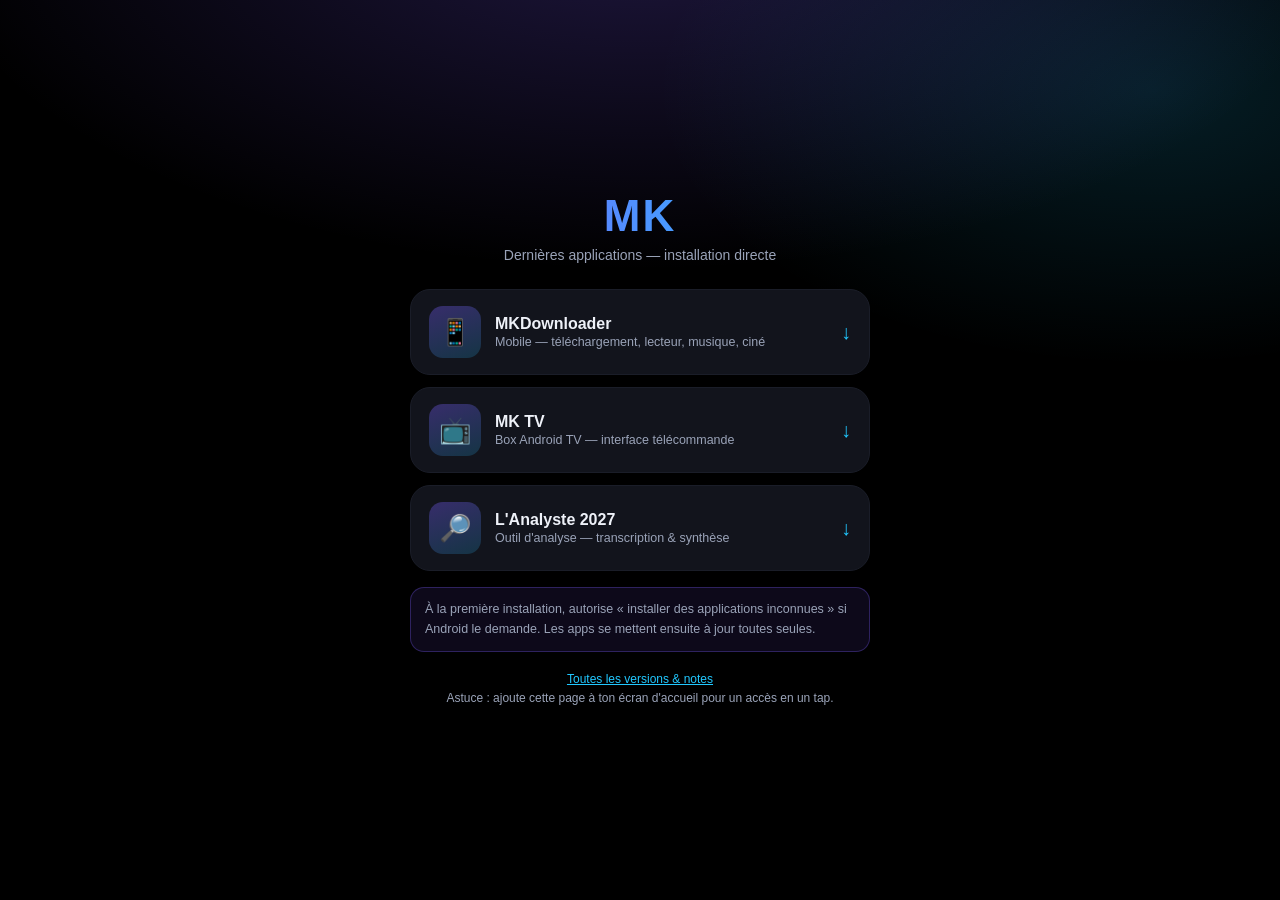
<file: docs/index.html>
<!doctype html>
<html lang="fr">
<head>
<meta charset="utf-8" />
<meta name="viewport" content="width=device-width, initial-scale=1, viewport-fit=cover" />
<title>MK — Téléchargements</title>
<link rel="icon" href="data:image/svg+xml,<svg xmlns='http://www.w3.org/2000/svg' viewBox='0 0 100 100'><text y='.9em' font-size='90'>📥</text></svg>" />
<style>
  :root { --bg:#000; --card:#12141C; --card2:#1A1D28; --text:#EEF1F8; --dim:#9AA3B8; --accent:#7C5CFF; --accent2:#21C8FF; }
  * { box-sizing:border-box; -webkit-tap-highlight-color:transparent; }
  body { margin:0; min-height:100vh; background:
      radial-gradient(1200px 600px at 50% -10%, rgba(124,92,255,.25), transparent 60%),
      radial-gradient(900px 500px at 90% 10%, rgba(33,200,255,.15), transparent 55%), var(--bg);
      color:var(--text); font-family:-apple-system,BlinkMacSystemFont,"Segoe UI",Roboto,sans-serif;
      display:flex; align-items:center; justify-content:center; padding:28px 18px calc(28px + env(safe-area-inset-bottom)); }
  .wrap { width:100%; max-width:460px; }
  header { text-align:center; margin-bottom:26px; }
  .logo { font-size:44px; font-weight:800; letter-spacing:2px;
      background:linear-gradient(90deg,var(--accent),var(--accent2)); -webkit-background-clip:text;
      background-clip:text; color:transparent; }
  .sub { color:var(--dim); font-size:14px; margin-top:6px; }
  a.card { display:flex; align-items:center; gap:14px; text-decoration:none; color:var(--text);
      background:var(--card); border:1px solid var(--card2); border-radius:20px; padding:16px 18px;
      margin-bottom:12px; transition:transform .12s ease, border-color .12s ease, background .12s ease; }
  a.card:active { transform:scale(.98); }
  a.card:hover { border-color:var(--accent); background:var(--card2); }
  .ico { width:52px; height:52px; flex:0 0 52px; border-radius:14px; display:flex; align-items:center;
      justify-content:center; font-size:26px; background:linear-gradient(160deg,rgba(124,92,255,.35),rgba(33,200,255,.18)); }
  .meta { flex:1; min-width:0; }
  .t { font-weight:700; font-size:16px; }
  .d { color:var(--dim); font-size:12.5px; margin-top:2px; }
  .dl { color:var(--accent2); font-weight:700; font-size:20px; }
  .foot { text-align:center; color:var(--dim); font-size:12px; margin-top:18px; line-height:1.6; }
  .foot a { color:var(--accent2); }
  .note { background:rgba(124,92,255,.10); border:1px solid rgba(124,92,255,.30); border-radius:14px;
      padding:12px 14px; color:var(--dim); font-size:12.5px; margin-top:16px; line-height:1.55; }
</style>
</head>
<body>
  <div class="wrap">
    <header>
      <div class="logo">MK</div>
      <div class="sub">Dernières applications — installation directe</div>
    </header>

    <a class="card" href="https://github.com/MKMemories/MKDownloader/releases/latest/download/MKDownloader.apk">
      <div class="ico">📱</div>
      <div class="meta"><div class="t">MKDownloader</div><div class="d">Mobile — téléchargement, lecteur, musique, ciné</div></div>
      <div class="dl">↓</div>
    </a>

    <a class="card" href="https://github.com/MKMemories/MKDownloader/releases/latest/download/MKTv.apk">
      <div class="ico">📺</div>
      <div class="meta"><div class="t">MK TV</div><div class="d">Box Android TV — interface télécommande</div></div>
      <div class="dl">↓</div>
    </a>

    <a class="card" href="https://github.com/MKMemories/MKDownloader/releases/latest/download/LAnalyste2027.apk">
      <div class="ico">🔎</div>
      <div class="meta"><div class="t">L'Analyste 2027</div><div class="d">Outil d'analyse — transcription &amp; synthèse</div></div>
      <div class="dl">↓</div>
    </a>

    <div class="note">
      À la première installation, autorise « installer des applications inconnues » si Android le demande.
      Les apps se mettent ensuite à jour toutes seules.
    </div>

    <div class="foot">
      <a href="https://github.com/MKMemories/MKDownloader/releases/tag/latest">Toutes les versions & notes</a><br />
      Astuce : ajoute cette page à ton écran d'accueil pour un accès en un tap.
    </div>
  </div>
</body>
</html>
</file>
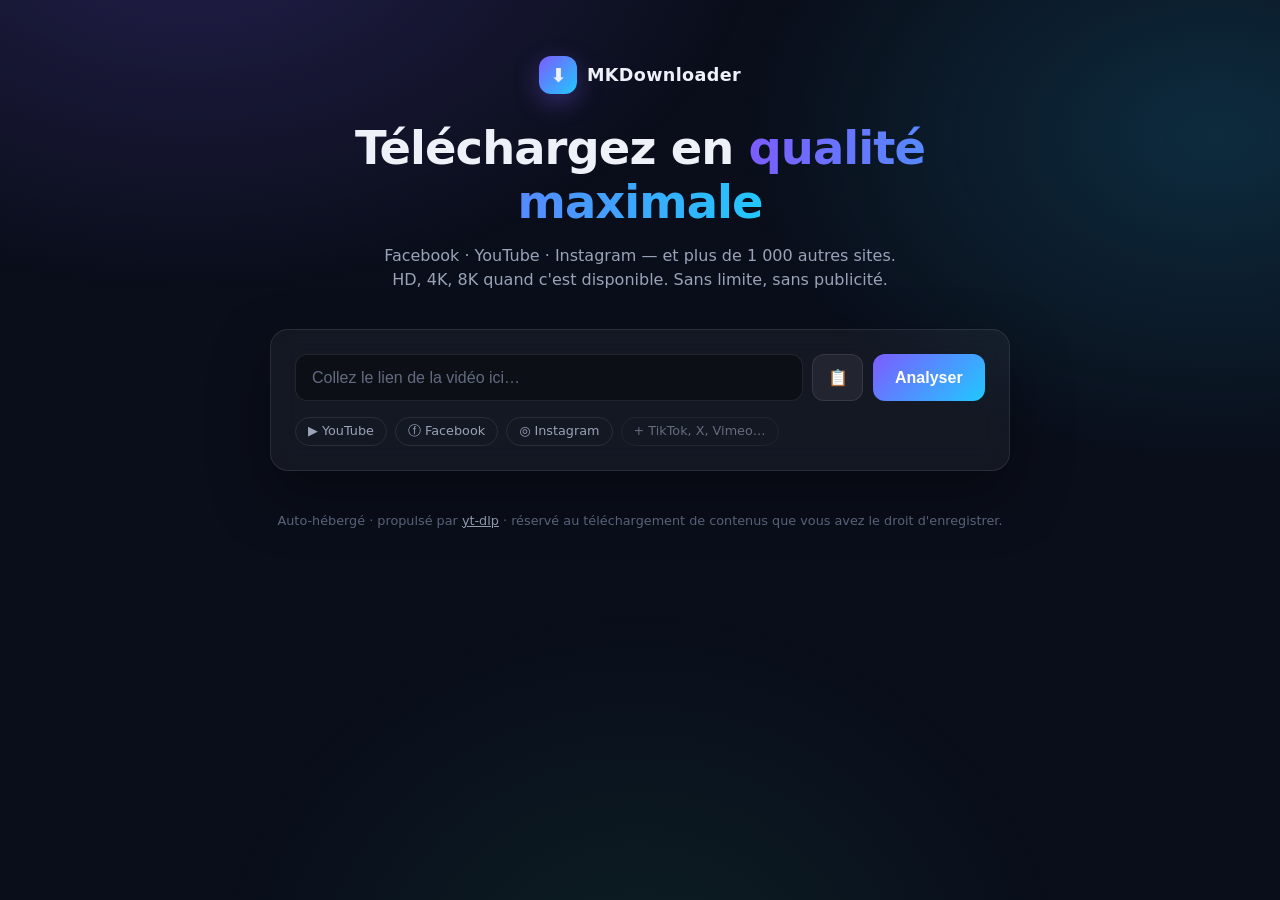
<file: static/index.html>
<!DOCTYPE html>
<html lang="fr">
<head>
  <meta charset="UTF-8">
  <meta name="viewport" content="width=device-width, initial-scale=1.0, viewport-fit=cover">
  <title>MKDownloader — Regarder &amp; télécharger en HD/4K</title>
  <meta name="description" content="Regardez et téléchargez vos vidéos Facebook, YouTube et Instagram en qualité maximale.">
  <link rel="icon" type="image/png" href="icon.png">
  <link rel="apple-touch-icon" href="icon.png">
  <link rel="stylesheet" href="style.css">

  <!-- PWA : installable sur iPhone via « Partager → Ajouter à l'écran d'accueil » -->
  <link rel="manifest" href="manifest.webmanifest">
  <meta name="theme-color" content="#0A0E1A">
  <meta name="mobile-web-app-capable" content="yes">
  <meta name="apple-mobile-web-app-capable" content="yes">
  <meta name="apple-mobile-web-app-status-bar-style" content="black-translucent">
  <meta name="apple-mobile-web-app-title" content="MKDownloader">
</head>
<body>
  <div class="bg-glow" aria-hidden="true"></div>

  <main class="shell">
    <header class="hero">
      <div class="brand">
        <div class="brand-mark">⬇</div>
        <span class="brand-name">MKDownloader</span>
      </div>
      <h1>Téléchargez en <span class="grad">qualité maximale</span></h1>
      <p class="tagline">Facebook · YouTube · Instagram — et plus de 1 000 autres sites.<br>
      HD, 4K, 8K quand c'est disponible. Sans limite, sans publicité.</p>
    </header>

    <section class="card" id="input-card">
      <form id="url-form" autocomplete="off">
        <div class="url-row">
          <input type="url" id="url-input" placeholder="Collez le lien de la vidéo ici…"
                 required spellcheck="false" inputmode="url">
          <button type="button" id="paste-btn" class="ghost-btn" title="Coller depuis le presse-papiers">📋</button>
          <button type="submit" id="analyze-btn" class="primary-btn">
            <span class="btn-label">Analyser</span>
          </button>
        </div>
      </form>
      <div class="platforms">
        <span class="chip">▶ YouTube</span>
        <span class="chip">ⓕ Facebook</span>
        <span class="chip">◎ Instagram</span>
        <span class="chip muted">+ TikTok, X, Vimeo…</span>
      </div>
      <p class="error" id="error-box" hidden></p>
    </section>

    <section class="card video-card" id="video-card" hidden>
      <div class="video-head">
        <img id="thumb" alt="" referrerpolicy="no-referrer">
        <div class="video-meta">
          <span class="badge" id="platform-badge"></span>
          <h2 id="video-title"></h2>
          <p class="sub" id="video-sub"></p>
        </div>
      </div>

      <video id="player" controls playsinline preload="none" hidden
             style="width:100%;border-radius:16px;margin-bottom:14px;background:#000"></video>

      <button class="primary-btn big" id="play-btn">
        <span class="btn-label">▶ Regarder dans le navigateur</span>
      </button>

      <div class="quality-block">
        <p class="label">Qualité</p>
        <div class="quality-grid" id="quality-grid"></div>
      </div>

      <button class="primary-btn big" id="download-btn">
        <span class="btn-label">⬇ Télécharger</span>
      </button>

      <div class="progress-block" id="progress-block" hidden>
        <div class="progress-track"><div class="progress-fill" id="progress-fill"></div></div>
        <p class="progress-info"><span id="progress-status">Préparation…</span><span id="progress-detail"></span></p>
      </div>

      <a class="primary-btn big success" id="save-btn" hidden>
        <span class="btn-label">💾 Enregistrer le fichier</span>
      </a>
      <p class="hint" id="done-hint" hidden>Le fichier reste disponible quelques heures, puis il est purgé automatiquement du serveur.</p>
    </section>

    <footer class="foot">
      <p>Auto-hébergé · propulsé par <a href="https://github.com/yt-dlp/yt-dlp" rel="noopener" target="_blank">yt-dlp</a> ·
      réservé au téléchargement de contenus que vous avez le droit d'enregistrer.</p>
    </footer>
  </main>

  <dialog id="password-dialog">
    <form method="dialog" id="password-form">
      <h3>Accès protégé</h3>
      <p>Cette instance demande un mot de passe.</p>
      <input type="password" id="password-input" placeholder="Mot de passe" required>
      <button type="submit" class="primary-btn">Entrer</button>
    </form>
  </dialog>

  <script src="app.js"></script>
</body>
</html>
</file>
<file: static/style.css>
:root {
  --bg: #0a0e1a;
  --card: rgba(255, 255, 255, 0.045);
  --card-border: rgba(255, 255, 255, 0.09);
  --text: #eef1f8;
  --text-dim: #9aa3b8;
  --accent-1: #7c5cff;
  --accent-2: #21c8ff;
  --success: #2ee6a8;
  --danger: #ff6b7a;
  --radius: 18px;
  font-size: 16px;
}

* { margin: 0; padding: 0; box-sizing: border-box; }

body {
  font-family: "Inter", "Segoe UI", system-ui, -apple-system, sans-serif;
  background: var(--bg);
  color: var(--text);
  min-height: 100vh;
  -webkit-font-smoothing: antialiased;
}

.bg-glow {
  position: fixed; inset: 0; z-index: -1; pointer-events: none;
  background:
    radial-gradient(60rem 40rem at 15% -10%, rgba(124, 92, 255, 0.22), transparent 60%),
    radial-gradient(50rem 35rem at 95% 15%, rgba(33, 200, 255, 0.16), transparent 60%),
    radial-gradient(45rem 40rem at 50% 110%, rgba(46, 230, 168, 0.08), transparent 60%);
}

.shell { max-width: 780px; margin: 0 auto; padding: 3.5rem 1.25rem 2rem; }

/* ---- En-tête ---- */
.hero { text-align: center; margin-bottom: 2.25rem; }
.brand {
  display: inline-flex; align-items: center; gap: 0.6rem;
  margin-bottom: 1.75rem;
}
.brand-mark {
  width: 2.4rem; height: 2.4rem; display: grid; place-items: center;
  border-radius: 12px; font-size: 1.2rem; font-weight: 700;
  background: linear-gradient(135deg, var(--accent-1), var(--accent-2));
  box-shadow: 0 8px 24px rgba(124, 92, 255, 0.35);
}
.brand-name { font-weight: 700; letter-spacing: 0.02em; font-size: 1.1rem; }

h1 { font-size: clamp(1.9rem, 5vw, 2.9rem); font-weight: 800; letter-spacing: -0.02em; line-height: 1.15; }
.grad {
  background: linear-gradient(90deg, var(--accent-1), var(--accent-2));
  -webkit-background-clip: text; background-clip: text; color: transparent;
}
.tagline { color: var(--text-dim); margin-top: 0.9rem; line-height: 1.55; }

/* ---- Cartes ---- */
.card {
  background: var(--card);
  border: 1px solid var(--card-border);
  border-radius: var(--radius);
  padding: 1.5rem;
  backdrop-filter: blur(14px);
  box-shadow: 0 24px 60px rgba(0, 0, 0, 0.35);
  margin-bottom: 1.25rem;
}

.url-row { display: flex; gap: 0.6rem; }
#url-input {
  flex: 1; min-width: 0;
  background: rgba(0, 0, 0, 0.35);
  border: 1px solid var(--card-border);
  border-radius: 12px;
  color: var(--text);
  padding: 0.85rem 1rem;
  font-size: 1rem;
  outline: none;
  transition: border-color 0.15s;
}
#url-input:focus { border-color: var(--accent-1); }
#url-input::placeholder { color: #626b80; }

.primary-btn {
  display: inline-flex; align-items: center; justify-content: center; gap: 0.5rem;
  background: linear-gradient(135deg, var(--accent-1), var(--accent-2));
  color: #fff; border: none; border-radius: 12px;
  padding: 0.85rem 1.4rem; font-size: 1rem; font-weight: 650;
  cursor: pointer; text-decoration: none;
  transition: transform 0.12s, filter 0.15s, opacity 0.15s;
}
.primary-btn:hover { filter: brightness(1.1); transform: translateY(-1px); }
.primary-btn:disabled { opacity: 0.55; cursor: wait; transform: none; }
.primary-btn.big { width: 100%; padding: 1rem; font-size: 1.05rem; margin-top: 1.1rem; }
.primary-btn.success { background: linear-gradient(135deg, #14b884, var(--success)); }

.ghost-btn {
  background: rgba(255, 255, 255, 0.06);
  border: 1px solid var(--card-border);
  border-radius: 12px; color: var(--text);
  padding: 0 0.9rem; font-size: 1rem; cursor: pointer;
}
.ghost-btn:hover { background: rgba(255, 255, 255, 0.12); }

.platforms { display: flex; flex-wrap: wrap; gap: 0.5rem; margin-top: 1rem; }
.chip {
  font-size: 0.8rem; color: var(--text-dim);
  border: 1px solid var(--card-border); border-radius: 999px;
  padding: 0.3rem 0.75rem;
}
.chip.muted { opacity: 0.6; }

.error {
  margin-top: 1rem; color: var(--danger);
  background: rgba(255, 107, 122, 0.08);
  border: 1px solid rgba(255, 107, 122, 0.25);
  border-radius: 10px; padding: 0.7rem 0.9rem; font-size: 0.92rem;
}

/* ---- Carte vidéo ---- */
.video-head { display: flex; gap: 1rem; align-items: flex-start; }
#thumb {
  width: 190px; aspect-ratio: 16 / 9; object-fit: cover;
  border-radius: 12px; border: 1px solid var(--card-border);
  background: #000; flex-shrink: 0;
}
.video-meta { min-width: 0; }
.badge {
  display: inline-block; font-size: 0.72rem; font-weight: 700;
  text-transform: uppercase; letter-spacing: 0.08em;
  color: var(--accent-2);
  border: 1px solid rgba(33, 200, 255, 0.35);
  border-radius: 999px; padding: 0.15rem 0.6rem; margin-bottom: 0.5rem;
}
.video-meta h2 { font-size: 1.05rem; line-height: 1.4; font-weight: 650; word-break: break-word; }
.sub { color: var(--text-dim); font-size: 0.88rem; margin-top: 0.4rem; }

.quality-block { margin-top: 1.4rem; }
.label { font-size: 0.8rem; text-transform: uppercase; letter-spacing: 0.1em; color: var(--text-dim); margin-bottom: 0.6rem; }
.quality-grid { display: grid; grid-template-columns: repeat(auto-fit, minmax(150px, 1fr)); gap: 0.6rem; }
.quality-option {
  background: rgba(0, 0, 0, 0.3);
  border: 1px solid var(--card-border); border-radius: 12px;
  color: var(--text); padding: 0.75rem 0.6rem;
  font-size: 0.88rem; cursor: pointer; text-align: center;
  transition: border-color 0.15s, background 0.15s;
}
.quality-option:hover { border-color: rgba(124, 92, 255, 0.5); }
.quality-option.selected {
  border-color: var(--accent-1);
  background: rgba(124, 92, 255, 0.15);
  font-weight: 650;
}

/* ---- Progression ---- */
.progress-block { margin-top: 1.2rem; }
.progress-track {
  height: 10px; border-radius: 999px; overflow: hidden;
  background: rgba(255, 255, 255, 0.08);
}
.progress-fill {
  height: 100%; width: 0%;
  background: linear-gradient(90deg, var(--accent-1), var(--accent-2));
  border-radius: 999px;
  transition: width 0.4s ease;
}
.progress-fill.indeterminate {
  width: 35% !important;
  animation: slide 1.2s ease-in-out infinite alternate;
}
@keyframes slide { from { margin-left: 0; } to { margin-left: 65%; } }
.progress-info {
  display: flex; justify-content: space-between; gap: 1rem;
  margin-top: 0.55rem; font-size: 0.88rem; color: var(--text-dim);
}

.hint { margin-top: 0.7rem; font-size: 0.8rem; color: var(--text-dim); text-align: center; }

.foot { text-align: center; margin-top: 2.5rem; color: #5f6880; font-size: 0.8rem; line-height: 1.6; }
.foot a { color: var(--text-dim); }

/* ---- Dialogue mot de passe ---- */
dialog {
  background: #131829; color: var(--text);
  border: 1px solid var(--card-border); border-radius: var(--radius);
  padding: 1.75rem; max-width: 320px; width: 90%;
}
dialog::backdrop { background: rgba(5, 8, 16, 0.75); backdrop-filter: blur(4px); }
dialog h3 { margin-bottom: 0.4rem; }
dialog p { color: var(--text-dim); font-size: 0.9rem; margin-bottom: 1rem; }
#password-input {
  width: 100%; background: rgba(0, 0, 0, 0.35);
  border: 1px solid var(--card-border); border-radius: 10px;
  color: var(--text); padding: 0.75rem 0.9rem; font-size: 1rem;
  margin-bottom: 0.9rem; outline: none;
}
dialog .primary-btn { width: 100%; }

@media (max-width: 560px) {
  .shell { padding-top: 2.25rem; }
  .url-row { flex-wrap: wrap; }
  #analyze-btn { flex: 1 1 100%; }
  .video-head { flex-direction: column; }
  #thumb { width: 100%; }
}
</file>
